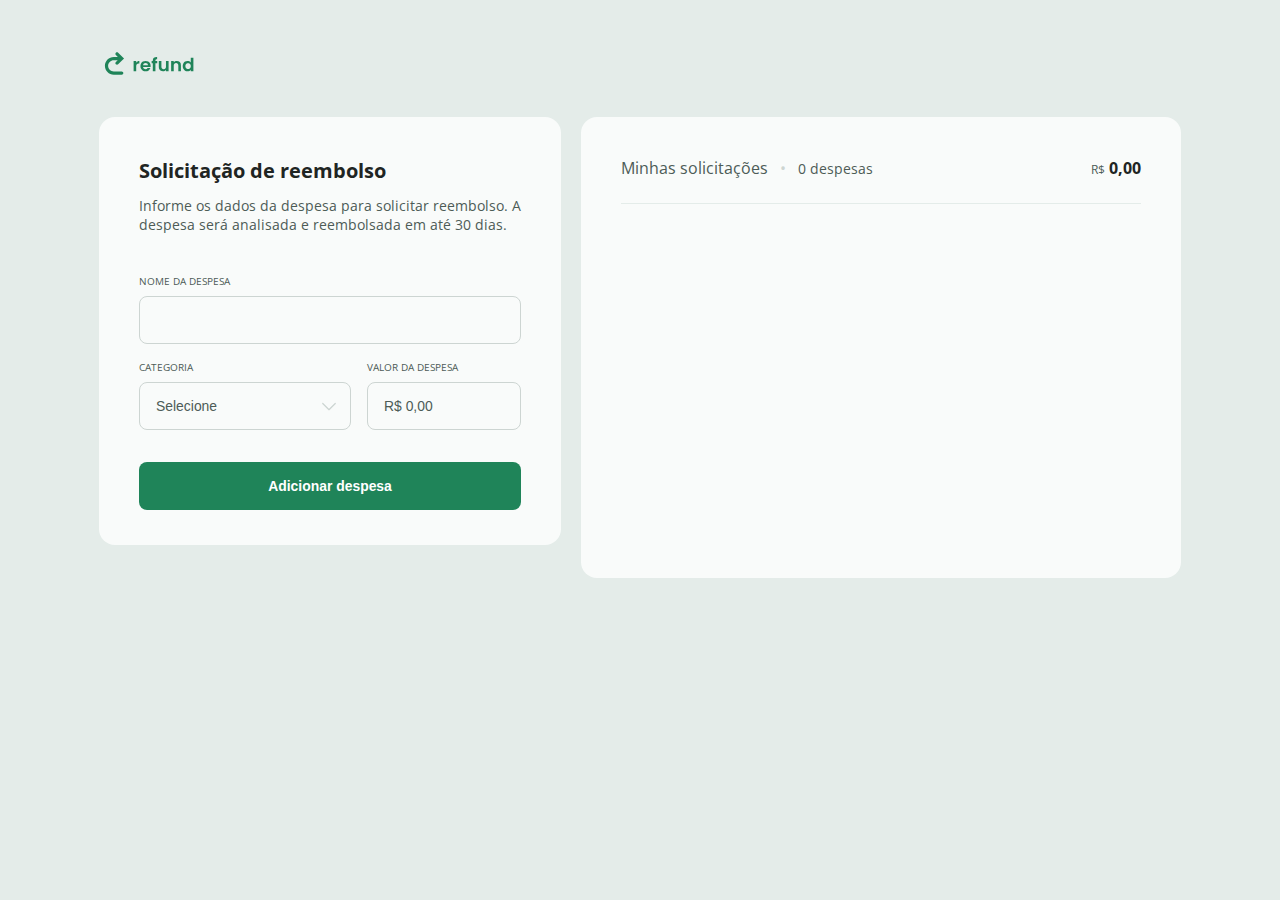
<file: Projeto Refund/index.html>
<!DOCTYPE html>
<html lang="en">
  <head>
    <meta charset="UTF-8" />
    <meta name="viewport" content="width=device-width, initial-scale=1.0" />

    <link rel="preconnect" href="https://fonts.googleapis.com" />
    <link rel="preconnect" href="https://fonts.gstatic.com" crossorigin />

    <link
      href="https://fonts.googleapis.com/css2?family=Open+Sans:wght@400;600;700&display=swap"
      rel="stylesheet"
    />

    <link rel="stylesheet" href="css/styles.css" />

    <title>Refund</title>
  </head>

  <body>
    <main>
      <img src="assets/img/logo.svg" alt="Convert logo" class="logo" />

      <section>
        <form>
          <h1>Solicitação de reembolso</h1>
          <p>
            Informe os dados da despesa para solicitar reembolso. A despesa será
            analisada e reembolsada em até 30 dias.
          </p>

          <fieldset>
            <legend>Nome da despesa</legend>
            <input type="text" id="expense" name="expense" required />
          </fieldset>

          <div class="inputs-row">
            <fieldset>
              <legend>Categoria</legend>
              <select id="category" name="category" required>
                <option value="" disabled selected hidden>Selecione</option>
                <option value="food">Alimentação</option>
                <option value="accommodation">Hospedagem</option>
                <option value="services">Serviços</option>
                <option value="transport">Transporte</option>
                <option value="others">Outros</option>
              </select>
            </fieldset>

            <fieldset>
              <legend>Valor da despesa</legend>
              <input
                type="text"
                name="amount"
                id="amount"
                placeholder="R$ 0,00"
                required
              />
            </fieldset>
          </div>

          <button type="submit">Adicionar despesa</button>
        </form>

        <aside>
          <header>
            <p>
              Minhas solicitações <i>&bullet;</i>
              <span>0 despesas</span>
            </p>
            <h2><small>R$</small>0,00</h2>
          </header>
          
          <ul>
              <!-- Exemplo da estrutura HTML de um item de despesa.
            <li class="expense">
              <img src="assets/img/food.svg" alt="Ícone de tipo da despesa" />

              <div class="expense-info">
                <strong>Almoço</strong>
                <span>Alimentação</span>
              </div>

              <span class="expense-amount"><small>R$</small>1.420,57</span>

              <img src="assets/img/remove.svg" alt="remover" class="remove-icon" />
            </li> -->
          </ul>
        </aside>
      </section>
    </main>

    <script src="js/script.js"></script>
  </body>
</html>
</file>
<file: Projeto Refund/css/styles.css>
* {
  margin: 0;
  padding: 0;
  box-sizing: border-box;
}

:root {
  font-family: "Open Sans", sans-serif;
  font-size: 16px;
}

::-webkit-scrollbar {
  width: 0.5rem;
}

::-webkit-scrollbar-track {
  background-color: transparent;
}

::-webkit-scrollbar-thumb {
  background: #e4ece9;
}

body {
  width: 100%;
  height: 100vh;

  background-color: #e4ece9;

  display: flex;
  flex-direction: column;
  align-items: center;

  color: #1f2523;
}

.logo {
  margin: 3rem 0 2rem;
}

main section {
  display: flex;
  flex: 1;
  gap: 1.25rem;
  padding-bottom: 2rem;
}

form {
  background-color: #f9fbfa;
  border-radius: 1rem;
  padding: 2.5rem;
  max-width: 462px;

  display: flex;
  flex-direction: column;
}

form h1 {
  font-size: 1.25rem;
}

form p {
  font-size: 0.87rem;
  color: #4d5c57;
  margin: 0.75rem 0 2.5rem;
}

fieldset {
  border: none;
  display: flex;
}

fieldset legend {
  text-transform: uppercase;
  font-size: 0.62rem;
  color: #4d5c57;
  margin-bottom: 0.5rem;
}

fieldset:focus-within legend {
  color: #1f8459;
  font-weight: 700;
}

input,
select {
  flex: 1;
  height: 3rem;
  border-radius: 0.5rem;
  border: 1px solid #cdd5d2;
  padding: 0 1rem;
  font-size: 0.87rem;
  color: #1f2523;
  background-color: transparent;
  outline: none;
}

select {
  appearance: none;
  background-image: url(../assets/img/chevron-down.svg);
  background-repeat: no-repeat;
  background-position: right 0.7rem top 50%;
  background-size: 1.25rem auto;
}

input::placeholder,
select:invalid {
  color: #4d5c57;
}

input:focus,
select:focus {
  border: 1.5px solid #1f8459;
}

.inputs-row {
  display: flex;
  flex: 1;

  gap: 1rem;
  margin-top: 1rem;
}

.inputs-row fieldset:first-child {
  flex: 1;
}

.inputs-row fieldset:last-child input {
  max-width: 154px;
}

form button {
  height: 3rem;
  border-radius: 0.5rem;
  border: none;
  font-size: 0.87rem;
  color: #ffffff;
  background-color: #1f8459;
  font-weight: 700;
  padding: 1rem 1.25rem;
  cursor: pointer;

  transition: background-color 0.2s;
}

button:hover {
  background-color: #2cb178;
}

form button:last-child {
  margin-top: 2rem;
}

aside {
  background-color: #f9fbfa;
  border-radius: 1rem;
  padding: 2.5rem;
  max-width: 462px;

  min-width: 600px;
}

aside header {
  display: flex;
  justify-content: space-between;

  border-bottom-width: 1px;
  border-bottom-style: solid;
  border-bottom-color: #e4ece9;
  padding-bottom: 1.5rem;
  margin-bottom: 1.5rem;
}
aside header p {
  color: #4d5c57;
  font-weight: 400;
  font-size: 1rem;
}

aside header p span {
  color: #4d5c57;
  font-weight: 400;
  font-size: 0.87rem;
}

aside header p i {
  color: #cdd5d2;
  margin: 0 0.5rem;
  font-style: normal;
}

aside header h2 {
  font-size: 1rem;
  color: #1f2523;
}

aside header small {
  color: #4d5c57;
  font-weight: 400;
  font-size: 0.75rem;
  margin-right: 0.25rem;
}

aside ul {
  list-style: none;
  display: flex;
  flex-direction: column;
  gap: 1rem;

  max-height: 310px;
  min-height: 310px;

  overflow-y: scroll;
}

.expense {
  display: flex;
  align-items: center;
  height: 38px;
}

.expense img:first-child {
  width: 2rem;
  height: 2rem;

  margin-right: 0.75rem;
}

.expense > div {
  display: flex;
  flex-direction: column;
  flex: 1;
}

.expense-info strong {
  font-size: 0.87rem;
  color: #1f2523;
}

.expense-info span {
  font-size: 0.75rem;
  color: #4d5c57;
}

.expense-amount {
  font-size: 0.87rem;
  color: #1f2523;
  font-weight: 600;
}

.expense-amount small {
  font-size: 0.75rem;
  color: #4d5c57;
  font-weight: 400;
  margin-right: 0.25rem;
}

.remove-icon {
  height: 1rem;
  margin-left: 0.5rem;

  cursor: pointer;
  transition: opacity 0.2s;
}

.remove-icon:hover {
  opacity: 0.7;
}

@media (min-width: 1100px) {
  form {
    max-height: 428px;
  }
}

@media (max-width: 1100px) {
  :root {
    font-size: 14px;
  }

  main,
  aside {
    min-width: 100%;
  }

  main section {
    flex-direction: column;
    width: 100%;

    padding: 1.5rem;
  }

  main section form {
    min-width: 100%;
  }

  main section aside ul {
    width: 100%;
    height: auto;
    overflow: auto;
  }
}

@media (max-width: 620px) {
  .inputs-row {
    flex-direction: column;
  }

  .inputs-row fieldset:last-child input {
    max-width: auto;
    min-width: 100%;
  }

  aside header {
    flex-direction: column;
    align-items: center;
  }
}
</file>
